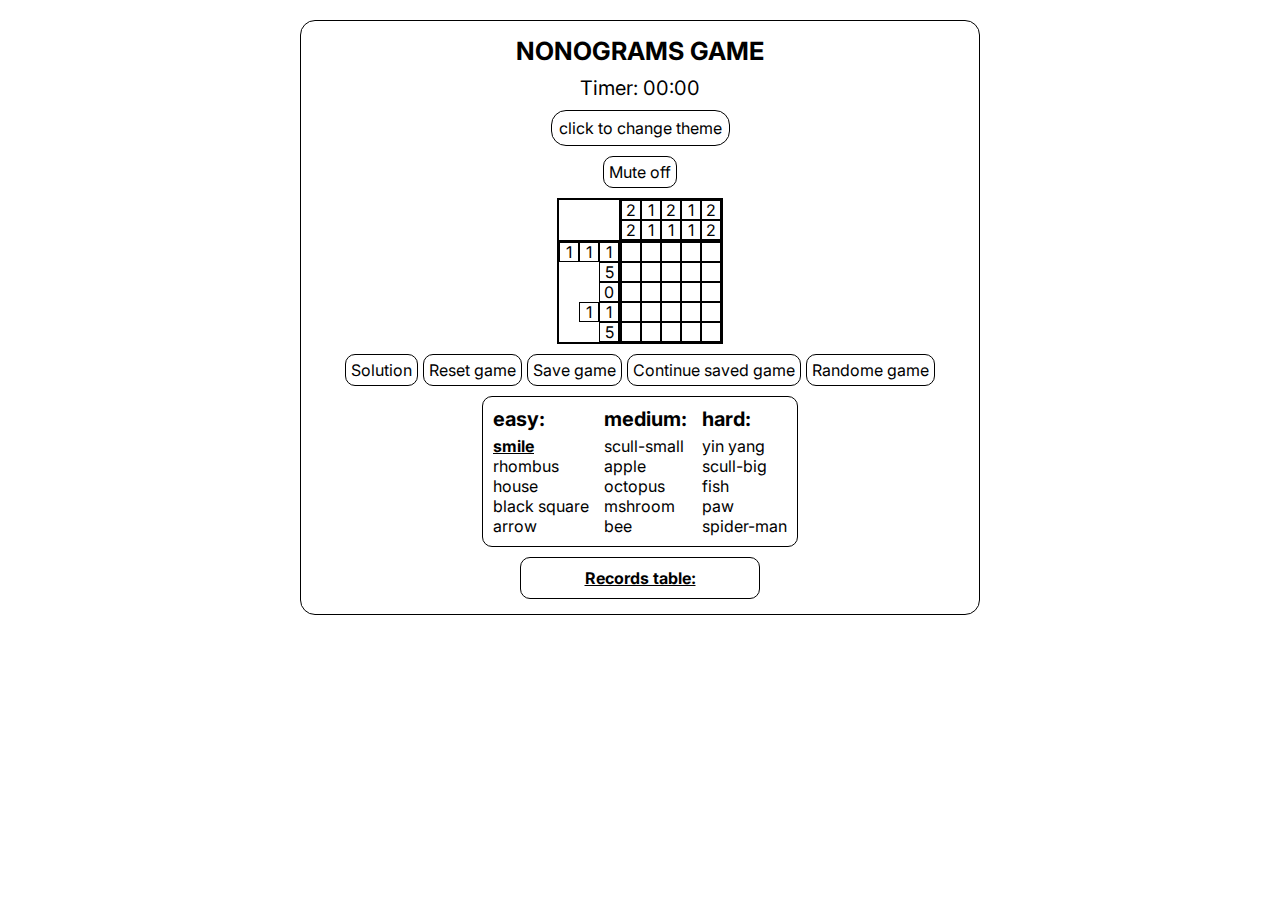
<file: nonograms/index.html>
<!DOCTYPE html>
<html lang="en">
  <head>
    <meta charset="UTF-8" />
    <meta name="viewport" content="width=device-width, initial-scale=1.0" />
    <title>Nonograms</title>
    <link rel="stylesheet" href="style/normalize.css" />
    <link rel="stylesheet" href="style/style.css" />
    <link rel="icon" href="img/favicon.ico" />
    <link rel="preconnect" href="https://fonts.googleapis.com" />
    <link rel="preconnect" href="https://fonts.gstatic.com" crossorigin />
    <link
      href="https://fonts.googleapis.com/css2?family=Inter:wght@400;600&family=Roboto:wght@300;400;500;700&display=swap"
      rel="stylesheet"
    />
  </head>
  <body>
    <script src="script/nonograms.js"></script>
    <script src="script/script.js"></script>
  </body>
</html>
</file>
<file: nonograms/style/style.css>
:root {
  --background-color: white;
  --text-color: black;
  --border-color: #000;
  --nonograms__box: white;
  --box-selected: black;
}

.dark-theme {
  --background-color: #6e6e6e;
  --text-color: white;
  --border-color: white;
  --nonograms__box: rgb(77, 77, 77);
  --box-selected: white;
}
body {
  width: 100vw;
  height: 100vh;
  overflow-x: hidden;
  font-family: "Inter", sans-serif;
  height: fit-content;
  position: relative;
  background-color: var(--background-color);
  color: var(--text-color);
  border-color: var(--border-color);
  position: relative;
}

.game__wrapper {
  display: flex;
  flex-direction: column;
  align-items: center;
  border: 1px solid var(--border-color);
  padding: 15px;
  border-radius: 15px;
  margin: 20px auto;
  gap: 10px;
  max-width: 680px;
  width: 90%;
}

.game__title {
  font-weight: bold;
  font-size: 25px;
  text-align: center;
}

.game__timer {
  font-size: 20px;
  text-align: center;
}

.change__theme {
  border: 1px solid var(--border-color);
  padding: 7px;
  border-radius: 15px;
  cursor: pointer;
  transition: 0.3s;
}
.change__theme:active {
  transform: scale(0.9);
  transition: 0.3s;
}

.nonogram__box {
  display: flex;
  flex-direction: column;
  border: 2px solid var(--border-color);
  align-items: end;
  justify-content: end;
}

.nonograms__row-top {
  display: flex;
  justify-content: end;
}
.nonograms__row-bottom {
  display: flex;
  justify-content: end;
}
.top__lumber {
  display: flex;
  justify-content: space-between;
  align-items: end;
  border-left: 2px solid var(--border-color);
}
.hint-number {
  width: 20px;
  height: 20px;
  display: flex;
  justify-content: center;
  align-items: center;
  /* outline: 1px solid black; */
  border: 1px solid var(--border-color);
}
.column-hints-container {
  /* border: 1px solid black; */
  height: 100%;
  display: flex;
  flex-direction: column;
  justify-content: end;
}
.lef__lumber {
  display: flex;
  flex-direction: column;
  outline: 2px solid var(--border-color);
}

.row-hints-container {
  display: flex;
  justify-content: end;
  /* width: 100%; */
}

.nonograms__wrapper {
  display: flex;
  flex-direction: column;
}

.show {
  background: black;
}

.nonograms__row {
  display: flex;
}
.nonograms__box {
  width: 20px;
  height: 20px;
  border: 1px solid var(--border-color);
  background-color: var(--nonograms__box);
  position: relative;
}
.nonograms__box-selected {
  background-color: var(--box-selected);
}

/* ************* */

.cross::before,
.cross::after {
  content: "";
  position: absolute;
  width: 1px;
  height: 100%;
  background-color: var(--border-color);
  border-radius: 10px;
  right: 8px;
}

.cross::before {
  transform: rotate(45deg);
}

.cross::after {
  transform: rotate(-45deg);
}

/* ************* */

.nonograms__row:nth-child(5n):not(:last-child) {
  border-bottom: 3px solid var(--border-color);
}
.row-hints-container:nth-child(5n):not(:last-child) {
  border-bottom: 3px solid var(--border-color);
}

.nonograms__box:nth-child(5n):not(:last-child) {
  border-right: 3px solid var(--border-color);
  width: 23px;
}
.column-hints-container:nth-child(5n):not(:last-child) {
  border-right: 3px solid var(--border-color);
}

.row-hints-container {
  border-right: 2px solid var(--border-color);
}
.column-hints-container {
  border-bottom: 2px solid var(--border-color);
}

.list-nonograms-wrapper {
  display: flex;
  gap: 15px;
  border: 1px solid var(--border-color);
  height: auto;
  padding: 10px;
  border-radius: 10px;
}

.level-title {
  font-weight: bold;
  font-size: 20px;
  margin-bottom: 5px;
}

.nonogram-list-item {
  cursor: pointer;
}
.nonogram-list-item-active {
  font-weight: bold;
  text-decoration: underline;
}

/* ********************************* */

.modal {
  width: 100vw;
  height: 100vh;
  background: rgba(0, 0, 0, 0.8);
  position: absolute;
  left: 0;
  top: -20px;
}

.modal__text {
  background: var(--background-color);
  width: 250px;
  border: 1px solid var(--border-color);
  border-radius: 10px;
  margin: 0 auto;
  padding: 15px;
  margin-top: 25px;
}

.close__modal {
  width: 70px;

  border: 1px solid var(--border-color);
  border-radius: 10px;
  margin: 0 auto;
  padding: 5px;
  margin-top: 15px;
  text-align: center;
  cursor: pointer;
  transition: 0.3s;
}
.close__modal:active {
  transform: scale(0.95);
  transition: 0.3s;
}

.btns__wrapper {
  display: flex;
  height: auto;
  gap: 5px;
  flex-wrap: wrap;
  justify-content: center;
}

.btn__game {
  transition: 0.3s;
  border: 1px solid var(--border-color);
  border-radius: 10px;
  padding: 5px;
  text-align: center;
  cursor: pointer;
}
.btn__game:active {
  transform: scale(0.95);
  transition: 0.3s;
}

.result__table {
  padding: 10px;
  border: 1px solid var(--border-color);
  border-radius: 10px;
  display: flex;
  flex-direction: column;
  gap: 5px;
  min-width: 240px;
}
.record__title {
  font-weight: bold;
  text-decoration: underline;
  text-align: center;
}
@media (max-width: 465px) {
  .nonograms__box, .hint-number {
    width: 15px;
    height: 15px;
    font-size: 12px;
  }
  .nonograms__row:nth-child(5n):not(:last-child) {
    border-bottom: 2px solid var(--border-color);
  }
  .row-hints-container:nth-child(5n):not(:last-child) {
    border-bottom: 2px solid var(--border-color);
  }
  
  .nonograms__box:nth-child(5n):not(:last-child) {
    border-right: 2px solid var(--border-color);
    width: 17px;
  }
  .column-hints-container:nth-child(5n):not(:last-child) {
    border-right: 2px solid var(--border-color);
  }
  
  .row-hints-container {
    border-right: 2px solid var(--border-color);
  }
  .column-hints-container {
    border-bottom: 2px solid var(--border-color);
  }
}
</file>
